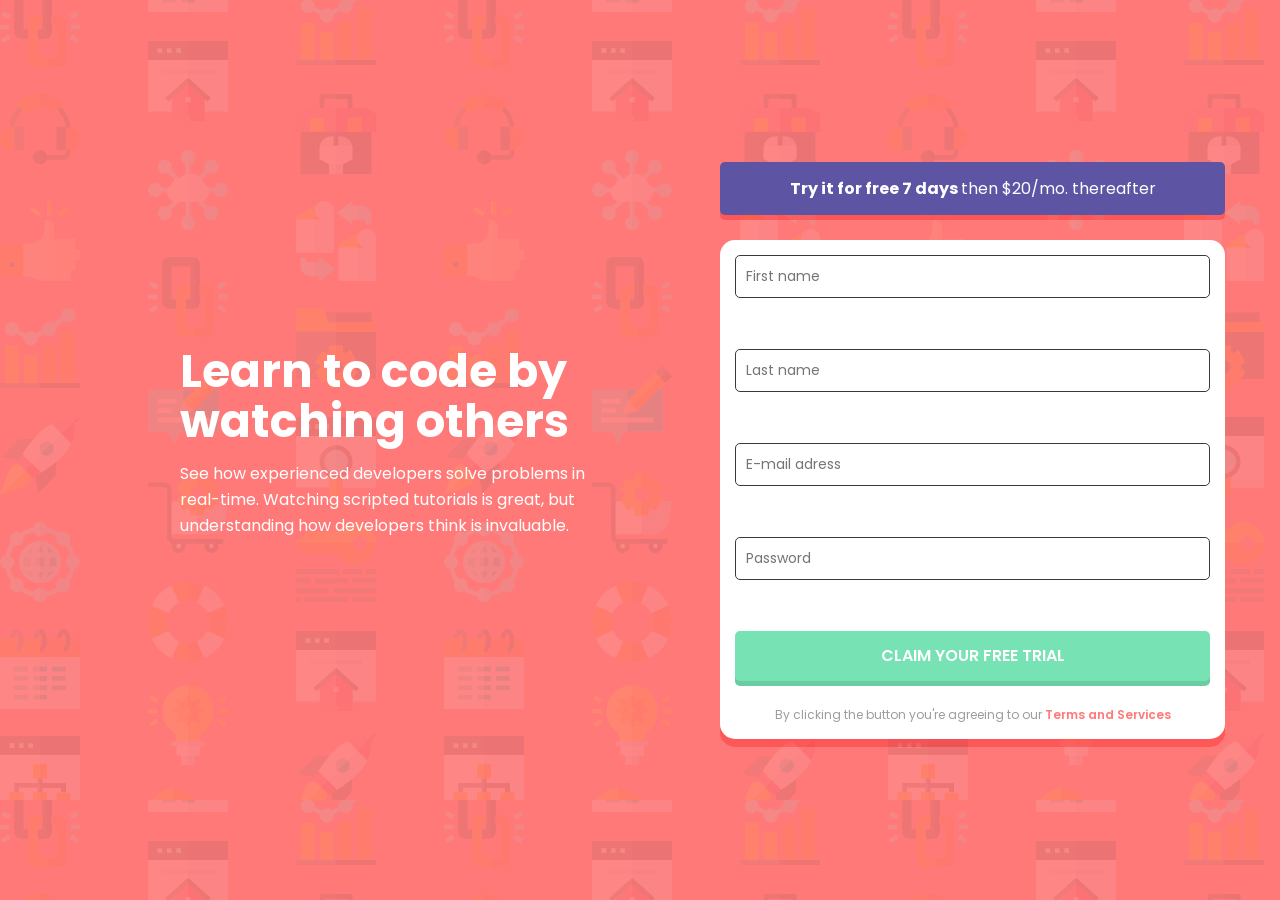
<file: index.html>
<!DOCTYPE html>
<html lang="en">
<head>
    <meta charset="UTF-8">
    <meta http-equiv="X-UA-Compatible" content="IE=edge" />
    <meta name="viewport" content="width=device-width, initial-scale=1.0">
    <title>Formulário com validação JavaScrip</title>
    <link rel="stylesheet" href="style.css">
    <script src="script.js" defer></script>
</head>
    <body>
        <div class="main">
            
            <!-- TITULO -->
            <div class="titulo_apresentacao">
                <h1>Learn to code by watching others</h1>
                <p class="texto_baixo_titulo">
                    See how experienced developers solve problems in real-time. Watching scripted tutorials is great, but understanding how developers think is invaluable.
                </p>
            </div>
            <!-- TITULO -->

                <div class="c-container__box">
                    <div class="promotion__box">
                        <p><strong>Try it for free 7 days </strong>then $20/mo. thereafter</p>
                    </div>
                    <!-- Seção do formulário -->
                    <div class="espaco_formulario">
                        <div class="formulario">
                            <form id="form" class="form" novalidate>
                                <div class="form-control">
                                    
                                    <input type="text" id="First-name" placeholder="First name">
                                    <div class="c-box__erro">
                                    <i><img src="intro-component-with-signup-form-master/images/icon-error.svg" alt="icon-error"></i>
                                    <small>First name is required</small>
                                </div>
                                </div>

                                <div class="form-control">
                                    <input type="text" id="Last-name" placeholder="Last name" required>
                                    <div class="c-box__erro">
                                    <i><img src="intro-component-with-signup-form-master/images/icon-error.svg" alt="icon-error"></i>
                                    <small>Last name is required</small>
                                </div>
                                </div>
                            
                                <div class="form-control">
                                    <input type="email" id="email" placeholder="E-mail adress" required>
                                    <div class="c-box__erro">
                                    <i><img src="intro-component-with-signup-form-master/images/icon-error.svg" alt="icon-error"></i>
                                    <small>E-mail is required</small>
                                </div>
                                </div>
                            
                                <div class="form-control">
                                    <input type="password" id="password" placeholder="Password" required>
                                    <div class="c-box__erro">
                                    <i><img src="intro-component-with-signup-form-master/images/icon-error.svg" alt="icon-error"></i>
                                    <small>Password is required</small>
                                </div>
                                </div>
                            
                                <button type="submit">CLAIM YOUR FREE TRIAL</button>
                                <footer>By clicking the button you're agreeing to our <span> Terms and Services </span></footer>
                            </form>
                        </div>
                    </div>
                </div>
            </div>
        </body>
</html>
</file>
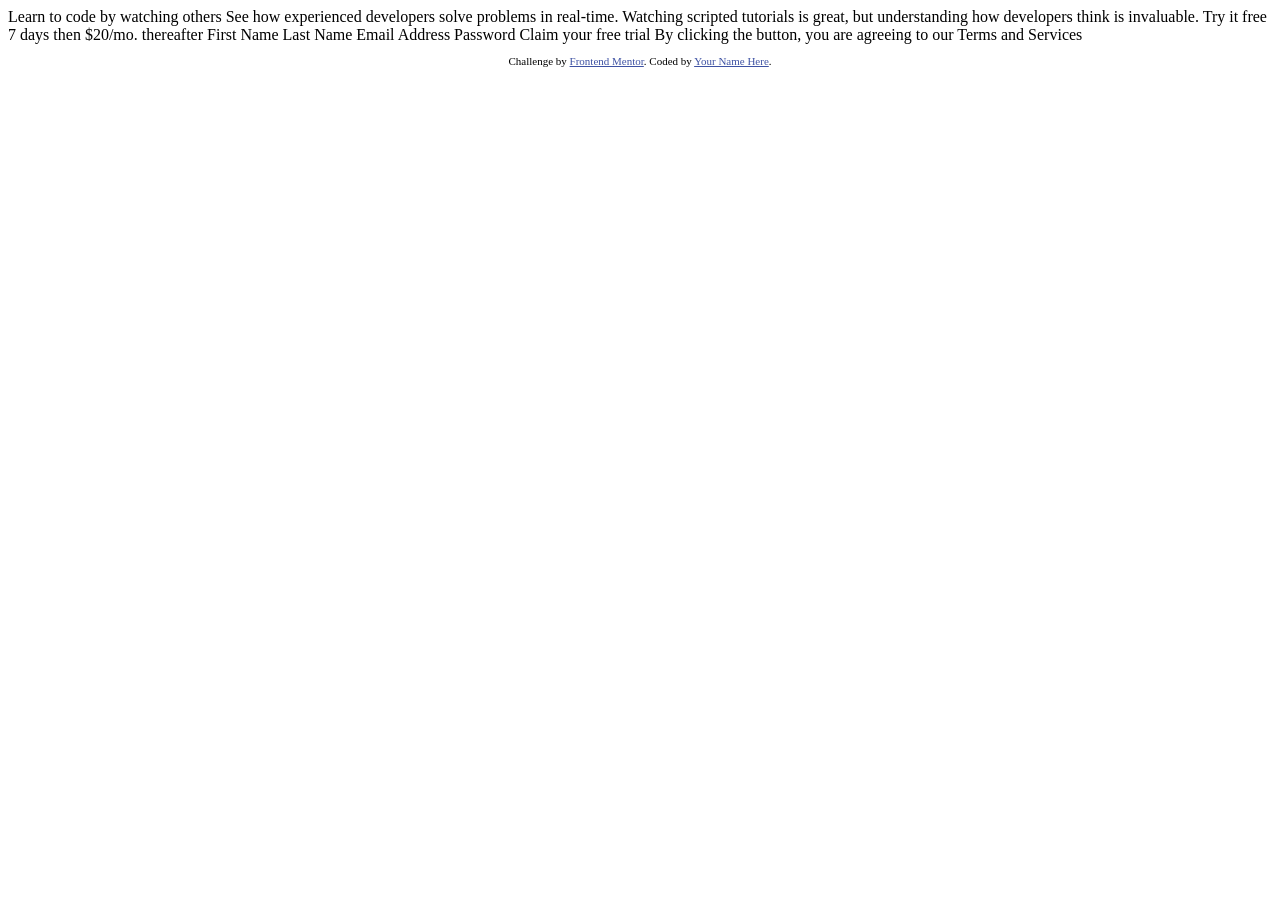
<file: intro-component-with-signup-form-master/index.html>
<!DOCTYPE html>
<html lang="pt-br">
<head>
  <meta charset="UTF-8">
  <meta name="viewport" content="width=device-width, initial-scale=1.0"> <!-- displays site properly based on user's device -->

  <link rel="icon" type="image/png" sizes="32x32" href="./images/favicon-32x32.png">
  
  <title>Frontend Mentor | Intro component with sign up form</title>

  <!-- Feel free to remove these styles or customise in your own stylesheet 👍 -->
  <style>
    .attribution { font-size: 11px; text-align: center; }
    .attribution a { color: hsl(228, 45%, 44%); }
  </style>
</head>
<body>

  Learn to code by watching others

  See how experienced developers solve problems in real-time. Watching scripted tutorials is great, 
  but understanding how developers think is invaluable. 

  Try it free 7 days then $20/mo. thereafter

  First Name 
  Last Name 
  Email Address
  Password

  Claim your free trial 

  By clicking the button, you are agreeing to our Terms and Services
  
  <footer>
    <p class="attribution">
      Challenge by <a href="https://www.frontendmentor.io?ref=challenge" target="_blank">Frontend Mentor</a>. 
      Coded by <a href="#">Your Name Here</a>.
    </p>
  </footer>
</body>
</html>
</file>
<file: style.css>
@import url('https://fonts.googleapis.com/css2?family=Poppins:ital,wght@0,100;0,200;0,300;0,400;0,500;0,600;0,700;0,800;0,900;1,100;1,200;1,300;1,400;1,500;1,600;1,700;1,800;1,900&display=swap');


* {
    margin: 0;
    padding: 0;
    box-sizing: border-box;
    font-family: "Poppins", sans-serif;
}

body { 
    background-color: #ff7978;
    background-image: url('intro-component-with-signup-form-master/images/bg-intro-desktop.png');
    color: #FFFFFF;
    display: flex; 
    justify-content: center; /* Espaçamento entre o texto e o formulário */
    align-items: center;
    min-height: 100vh; /* Altura mínima da tela */
    overflow: hidden; /* Oculta o conteúdo que transborda */
}

.main {
    display: flex; /* Flexbox para alinhar os itens */
    justify-content: space-between; 
    align-items: center; /* Alinha os itens verticalmente */
    max-width: 1200px;
    width: 100%;
    gap: 10px; /* Espaçamento entre os itens */
    padding: 15px; 
}

/*Título e parágrafo*/
.titulo_apresentacao {
    display: flex; /* Flexbox para alinhar os itens */
    justify-content: space-between; /* Espaçamento entre os itens */
    flex-flow: column; /* Direção da coluna */
    margin-bottom: 15px; /* Espaçamento entre os itens */
    padding: 125px; 
}

.titulo_apresentacao h1 {
    line-height: 50px; /* Altura da linha */
    font-size: 46px; /* Tamanho da fonte */
    align-self: center;
    margin-bottom: 15px;
}

.titulo_apresentacao p {
    line-height: 26px;
    font-size: 16px;
    text-align: left;
}

/*Título de valor $*/
.promotion__box{
    padding: 14px 53px;
    background-color: #5D54A3;
    border-radius: 5px;
    box-shadow: 0px 5px 0px #FB010147;
    width: 505px;
    margin-bottom: 25px;
    display: flex;
    flex-direction: column;
    align-items: center;
}

/*div do formulário*/
/* ================== CONTAINER FORMULÁRIO ==================== */
.espaco_formulario {
    background-color: #FFFFFF ; /*Cor de fundo do formulário*/
    border-radius: 15px; /*Borda arredondada do formulário*/
    box-shadow: 0px 8px 0px #FB010147; /*Sombra do formulário*/
    max-height: 565px; /*Altura máxima do formulário*/
    opacity: 1; /*Opacidade do formulário*/
    padding: 15px;
}
/* ================== /CONTAINER FORMULÁRIO ==================== */
.header {
    text-align: left; 
    max-width: 500px;
    color: #FFFFFF; /*Cor do texto do cabeçalho*/
}

.form {
    display: flex;
    flex-direction: column;
    gap: 5px;
}

.form-control {
    position: relative; /*Posição relativa do formulário*/
}

.form label {
    display: inline-block; /*Exibe o rótulo em linha*/
    margin-bottom: 4px; /*Margem inferior do rótulo*/
}

.form input {
    display: block; /* Exibe o campo de entrada em bloco */
    width: 100%; /* Largura total */
    border-radius: 5px; /* Bordas arredondadas */
    padding: 10px; /* Preenchimento interno */
    border: 1px solid #3A3A3A; /* Borda cinza clara */
    font-size: 14px; /* Tamanho da fonte */
    margin-bottom: 15px; /* Espaçamento entre os campos */
}

.form input:focus {
    outline: none; /*Remove o contorno do campo de entrada*/
    border-color: #77E2B4; /*Cor da borda do campo de entrada ao focar*/
    box-shadow: 0px 5px 0px #6ACCA1; /*Sombra do campo de entrada ao focar*/
}

.c-box__erro {
    display: flex;
    justify-content: end;
    gap: 5px;
    flex-direction: row-reverse; 
    align-content: center; 
    flex-wrap: wrap; /* Alinha o conteúdo ao centro */
    visibility: hidden;
}

.form-content small{
    position: absolute; /*Posição absoluta do texto de erro*/
    bottom: -20px; /*Posição inferior do texto de erro*/
    left: 0; /*Posição do texto de erro à esquerda*/
    font-size: 12px; /*Tamanho da fonte do texto de erro*/
    color: #e74c3c;
    visibility: hidden; /*Visibilidade do texto de erro*/
}

/*Botão de enviar*/
.form button {
    background-color: #77E2B4; /* Cor do botão */
    border: none; /* Remove a borda */
    border-radius: 5px; /* Bordas arredondadas */
    font-size: 16px; /* Tamanho da fonte */
    font-weight: 600; /* Negrito */
    color: #FFFFFF; /* Cor do texto */
    height: 50px; /* Altura do botão */
    width: 100%; /* Largura total */
    cursor: pointer; /* Cursor de ponteiro */
    box-shadow: 0px 5px 0px #6ACCA1; /* Sombra do botão */
    transition: all 0.3s ease; /* Transição suave */
}

form button:hover {
    background-color: #6ACCA1; /*Cor do botão ao passar o mouse*/
    box-shadow: 0px 5px 0px #77E2B4; /*Sombra do botão ao passar o mouse*/
}

/*Frase de rodapé do formulário*/
footer {
    text-align: center;
    font-size: 12px;
    color: #9D9D9D;
    margin-top: 20px;
    font: normal normal normal 12px/18px "Poppins", sans-serif; /*Fonte do rodapé*/
}

/*Destaque do texto de rodapé*/
span {
    color:#ff7978;
    font-weight: 600;
}

/* Error and success messages */

.form-control.error c-box__erro.fa-exclamation-circle {
    visibility: visible;
    color: #e74c3c;
}

.form-control.error small {
    visibility: visible;
    color: #e74c3c;
}

/* =========== MEDIA QUERI ============== */
@media (max-width: 800px) {
    .main {
        display: block;
        flex-direction: column;
    }
    .titulo_apresentacao h1 {
        text-align: center;
    }
    .titulo_apresentacao p {
        text-align: center;
    }
    .promotion__box {
        width: 100%;
        height: auto;
    }
    .promotion__box h1 {
        font-size: 38px;
        padding: auto;
        height: auto;
    }
    .promotion__box p {
        font-size: 15px;
        padding: auto;
        height: auto;
        text-align: center;
    }
    body {
        overflow: auto;
    }
}
</file>
